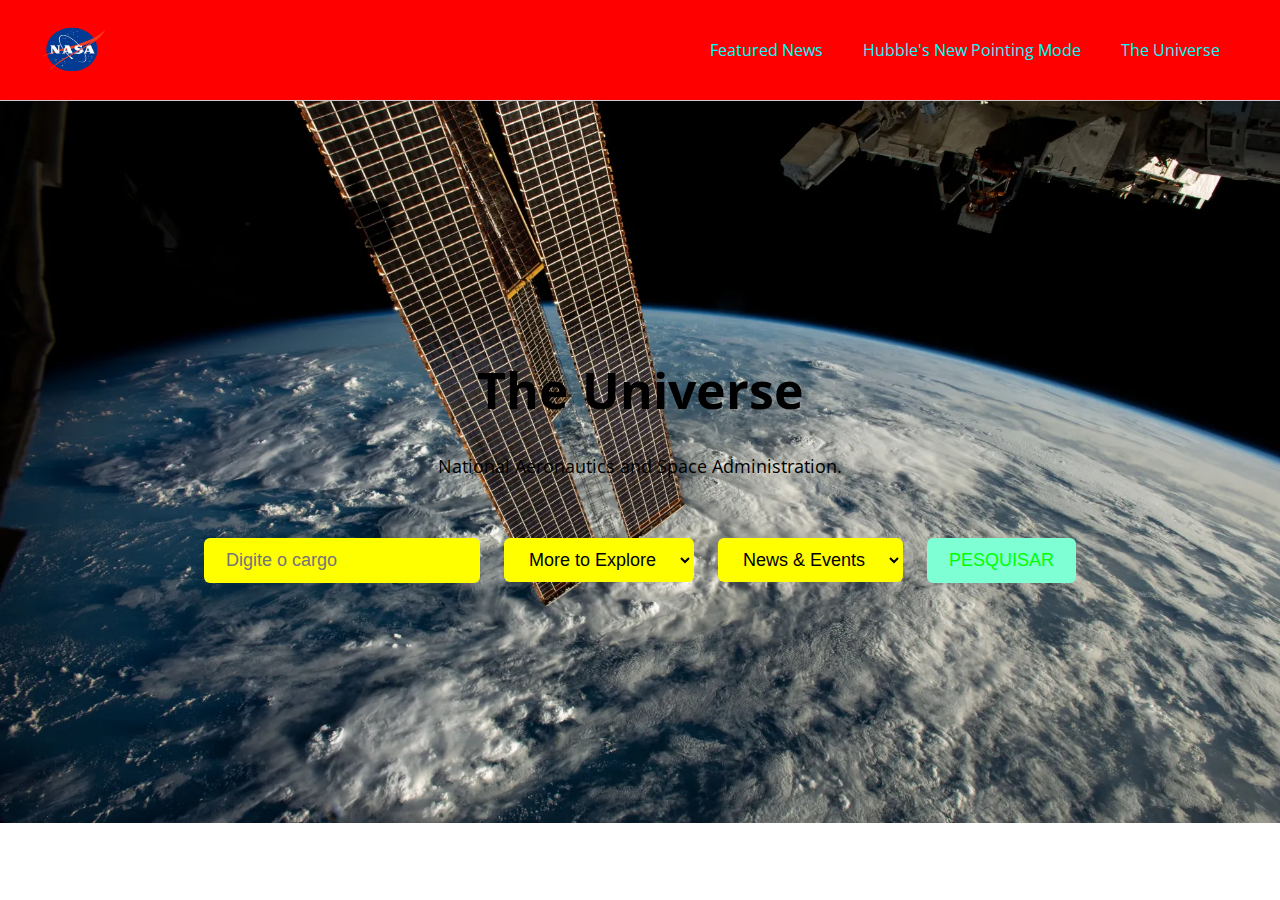
<file: index.html>
<!DOCTYPE html>
<html>
	<head>
		<title>JobFinder</title>
		<meta charset="UTF-8">
		<meta name="viewport" content="width=device-width, initial-scale=1.0">
		<link rel="stylesheet" type="text/css" href="css/style.css">
		<link rel="preconnect" href="https://fonts.googleapis.com">
		<link rel="preconnect" href="https://fonts.gstatic.com" crossorigin>
		<link href="https://fonts.googleapis.com/css2?family=Open+Sans:ital,wght@0,300..800;1,300..800&display=swap" rel="stylesheet">
		<link rel="stylesheet" href="https://cdnjs.cloudflare.com/ajax/libs/font-awesome/6.5.1/css/all.min.css">
	</head>
	<body>
		<div class="container">
			<header>
				<nav>
					<div class="nav-container">
						<img id="logo" src="img/logo.png" alt="JobFinder">
						<ul>
							<li><a href="#">Featured News</a></li>
							<li><a href="#">Hubble's New Pointing Mode</a></li>
							<li><a href="#">The Universe</a></li>
						</ul>
					</div>
				</nav>
				<div id="main-banner">
					<div id="search-form">
						<h1>The Universe</h1>
						<p>National Aeronautics and Space Administration.</p>
						<form>
							<input type="text" name="job" placeholder="Digite o cargo">
							<select name="region">
								<option value="">More to Explore</option>
							</select>
							<select name="category">
								<option value="">News & Events</option>
							</select>
							<input type="submit" value="Pesquisar">
						</form>
					</div>
				</div>
			</header>			
		</div>				
	</body>
	<!-- <script src="https://kit.fontawesome.com/595d04b7d2.js" crossorigin="anonymous"></script> -->
</html>
</file>
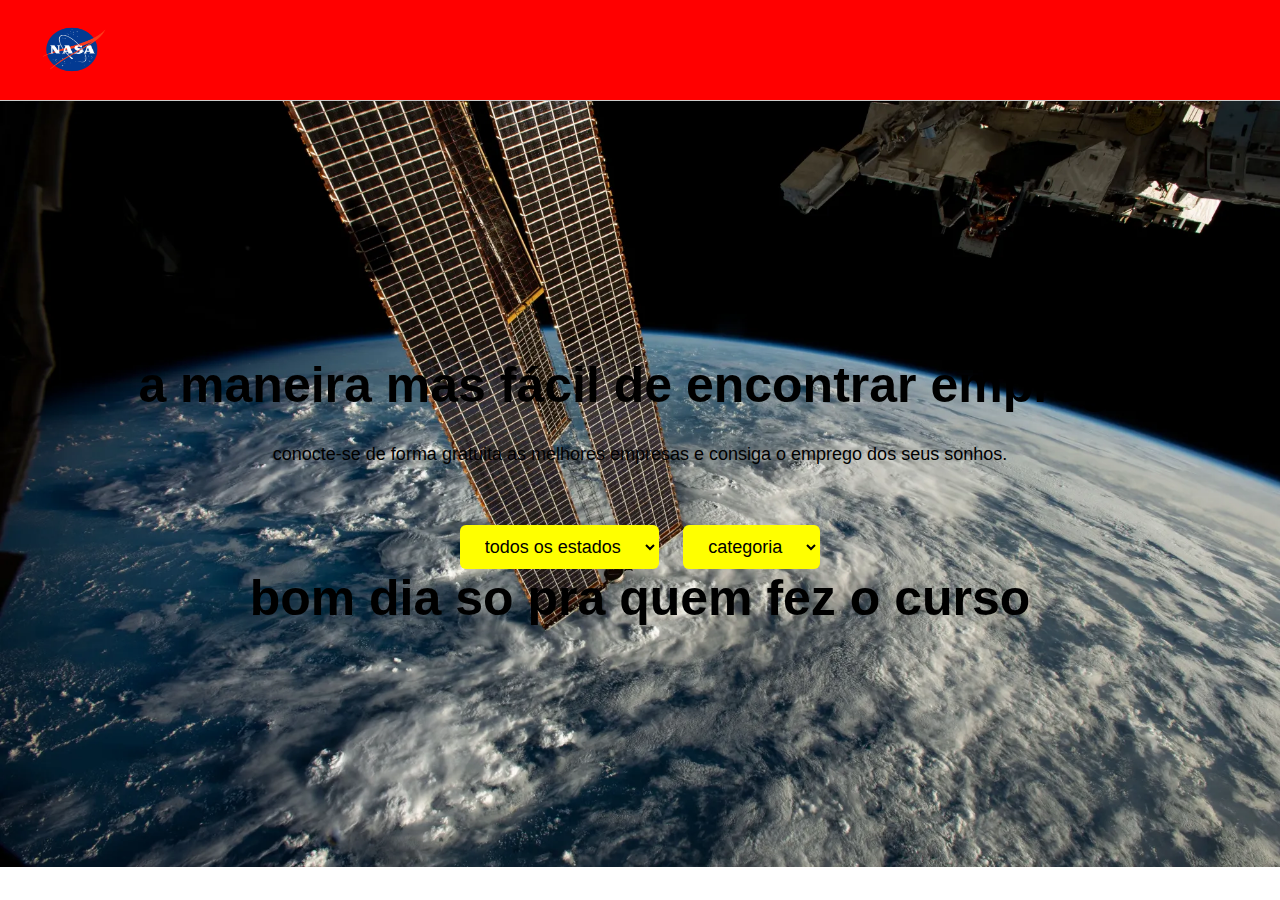
<file: projeto.html>
<!doctype html>
<html> 
<head> 
<title> curso </title>
    <meta charet= / "utf-8">
    <meta name= "viewport"content= "width=device-width-sacale=1.0">    
    <link rel="stylesheet" type="text/css" href="css/style.css">    
    <link rel="preconnect" href="https://fonts.googleapis.com">
    <link rel="preconnect" href="https://fonts.gstatic.com" crossorigin>
    <link href="https://fonts.googleapis.com/css2?family=Whisper&display=swap" rel="stylesheet">
    <link rel="stylesheet" href="https://cdnjs.cloudflare.com/ajax/libs/font-awesome/6.5.1/css/all.min.css" integrity="sha512-DTOQO9RWCH3ppGqcWaEA1BIZOC6xxalwEsw9c2QQeAIftl+Vegovlnee1c9QX4TctnWMn13TZye+giMm8e2LwA==" crossorigin="anonymous" referrerpolicy="no-referrer" />
    </head>
<body>  
    <div class="container">
    </div>
    <header>
        <nav>
            <div class="nav-container">
                <img id="logo" src="img/logo.png" art="logo da empresa">
            </div>
        </nav>
   </header>
<div id="main-banner">
       <div id="search-form">
           <h1> a maneira mas fácil de encontrar emprego </h1>
               <p> conocte-se de forma gratuita as melhores empresas e consiga o emprego dos seus sonhos.</p>
                   <form>
                       <imput type="text" name="job" placeholder=" digite algo">
                          <select name="region">
                        <option value="  ">todos os estados</optoun>
                     </select>
                 <select name="category">
            <option value="  "> categoria </optoun>
        </select>
    <imput type="submit" value="pesquisar">
 </form>
 <h1>bom dia so pra quem fez o curso</h1>
 <i class="fa-solid fa-phone"></i>
</body>
</file>
<file: css/style.css>
/* geral */
html {
	font-family: 'Open Sans', sans-serif;
}

/* reset */
body {
	margin: 0;
}

h1, h2, h3, h4, h5, p, span {
	margin: 0;
	color: ;
}

.container {
	max-width: 1920px;
	width: 100%;
}

/* header */
header {
	position: relative;
	top: 0;
	height: auto;
	width: 100%;
}

/* navbar */
nav { 
	position: fixed;
	top: 0;
	height: 100px;
	width: 100%;
	z-index: 1;
	background-color: #FF0000;
	border-bottom: 1px solid #CCC;
 }

 nav:after {
 	clear: both;
 	content: "";
 	display: block;
 }

 .nav-container {
 	max-width: 1200px;
 	position: relative;
 	margin-right: auto;
 	margin-left: auto; 	
 }

 #logo {
 	width: 70px;
 	height: 50px;
 	margin-top: 25px;
 }

 .nav-container ul {
 	float: right;
 	height: 100px;
 	line-height: 100px;
 	margin: 0;
 }

 .nav-container li {
 	list-style: none;
 	float: left;
 	margin: 0 20px;
 }

 .nav-container li a {
 	text-decoration: none;
 	color: #00FFFF;
 	transition: .7s;
 }

 .nav-container li a:hover {
 	color: #FF4500;
 }

/* banner  */
 #main-banner {
 	background-color: red;
 	background: url('../img/banner6.jpg') no-repeat;
 	background-size: cover;
 	background-position: 0 55%;
 	position: relative;
 	margin-top: 100px;
 }

 #search-form {
 	position: relative;
 	width: 90%;
 	margin-left: auto;
 	margin-right: auto;
 	padding-top: 16em;
 	padding-bottom: 15em;
 	text-align: center;
 }

 #search-form h1 {
 	font-size: 50px;
 }

 #search-form p {
 	margin-top: 30px;
 	margin-bottom: 60px;
 	font-size: 18px;
 	font-weight: 300px;
 }

/* Formulario */
 #search-form input, #search-form select {
 	background-color: #FFFF00;
 	border-radius: 6px;
 	border-color: transparent;
 	padding: 10px 20px;
 	font-size: 18px;
 	margin: 0 10px;
 }

#search-form input[type=submit] {
 	background-color: #7FFFD4;
 	text-transform: uppercase;
 	color: #00FF00;
 	cursor: pointer;
 	transition: 0.5s;
 }

 #search-form input[type=submit]:hover {
 	background-color: #E0FFFF;
 	/*background-color: #191970;*/
 }
</file>
